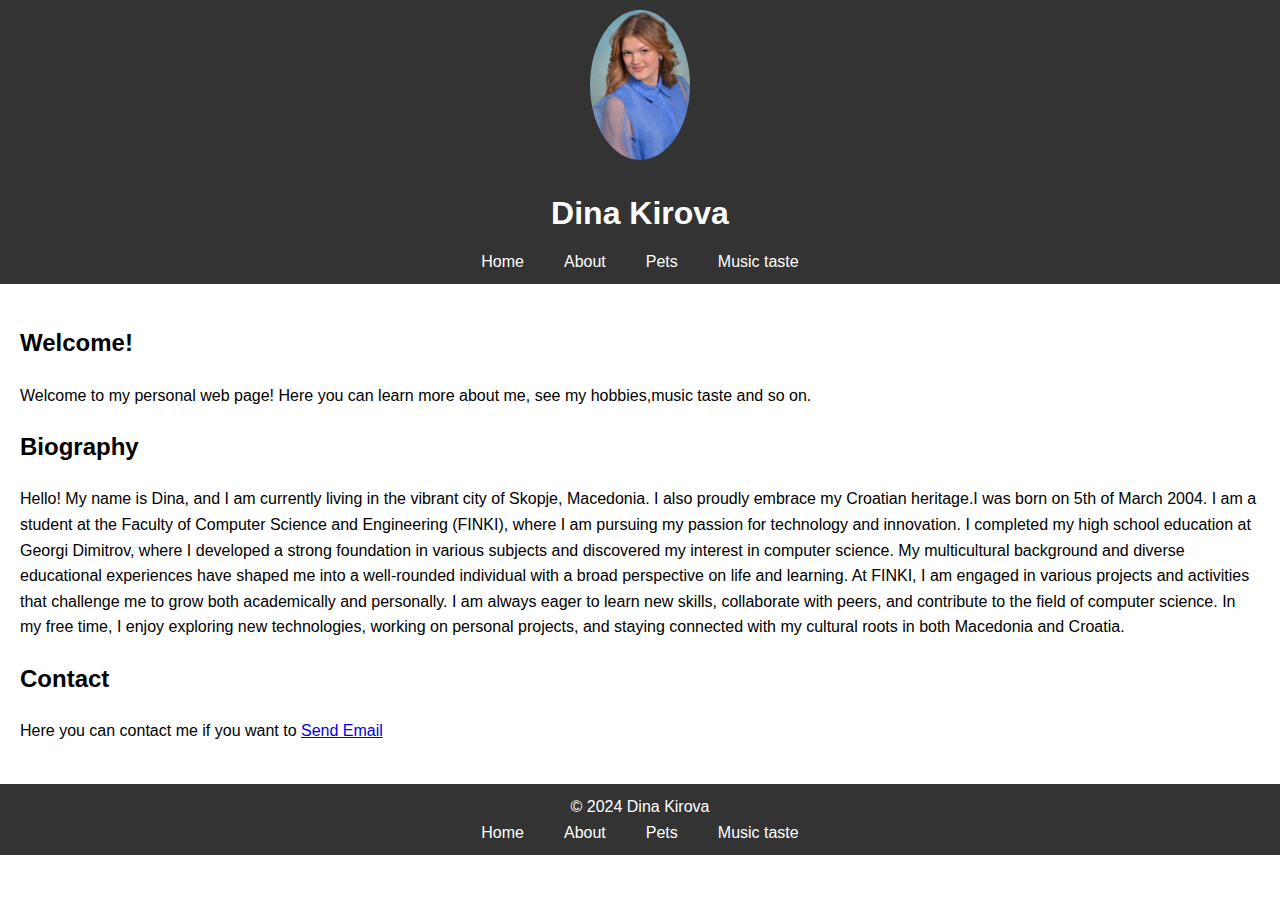
<file: index.html>
<!DOCTYPE html>
<html lang="en">
<head>
  <meta charset="UTF-8">
  <title>My personal web page</title>
  <link rel="stylesheet" href="index.css">
</head>
<body>
<header>
  <img class="profile-picture"src="IMG_2939.jpg"/>
  <h1>Dina Kirova</h1>
  <nav>
    <ul>
      <li><a href="index.html">Home</a></li>
      <li><a href="about.html">About</a></li>
      <li><a href="pet.html">Pets</a></li>
      <li><a href="music.html">Music taste</a></li>
    </ul>
  </nav>
</header>

<main>
  <section id="home">
    <h2>Welcome!</h2>
    <p>Welcome to my personal web page! Here you can learn more about me, see my hobbies,music taste and so on.</p>
  </section>

  <section id="about">
    <h2>Biography</h2>
    <p>Hello! My name is Dina, and I am currently living in the vibrant city of Skopje, Macedonia. I also proudly embrace my Croatian heritage.I was born on 5th of March 2004. I am a student at the Faculty of Computer Science and Engineering (FINKI), where I am pursuing my passion for technology and innovation.

      I completed my high school education at Georgi Dimitrov, where I developed a strong foundation in various subjects and discovered my interest in computer science. My multicultural background and diverse educational experiences have shaped me into a well-rounded individual with a broad perspective on life and learning.

      At FINKI, I am engaged in various projects and activities that challenge me to grow both academically and personally. I am always eager to learn new skills, collaborate with peers, and contribute to the field of computer science.

      In my free time, I enjoy exploring new technologies, working on personal projects, and staying connected with my cultural roots in both Macedonia and Croatia.</p>
  </section>


  <section id="contact">
    <h2>Contact</h2>
    <p>Here you can contact me if you want to <a href="mailto:dina.kirova05@gmail.com">Send Email</a></p>
  </section>
</main>

<footer>
  &copy; 2024 Dina Kirova
  <nav>
    <ul>
      <li><a href="index.html">Home</a></li>
      <li><a href="about.html">About</a></li>
      <li><a href="pet.html">Pets</a></li>
      <li><a href="music.html">Music taste</a></li>
    </ul>
  </nav>
</footer>
</body>
</html>
</file>
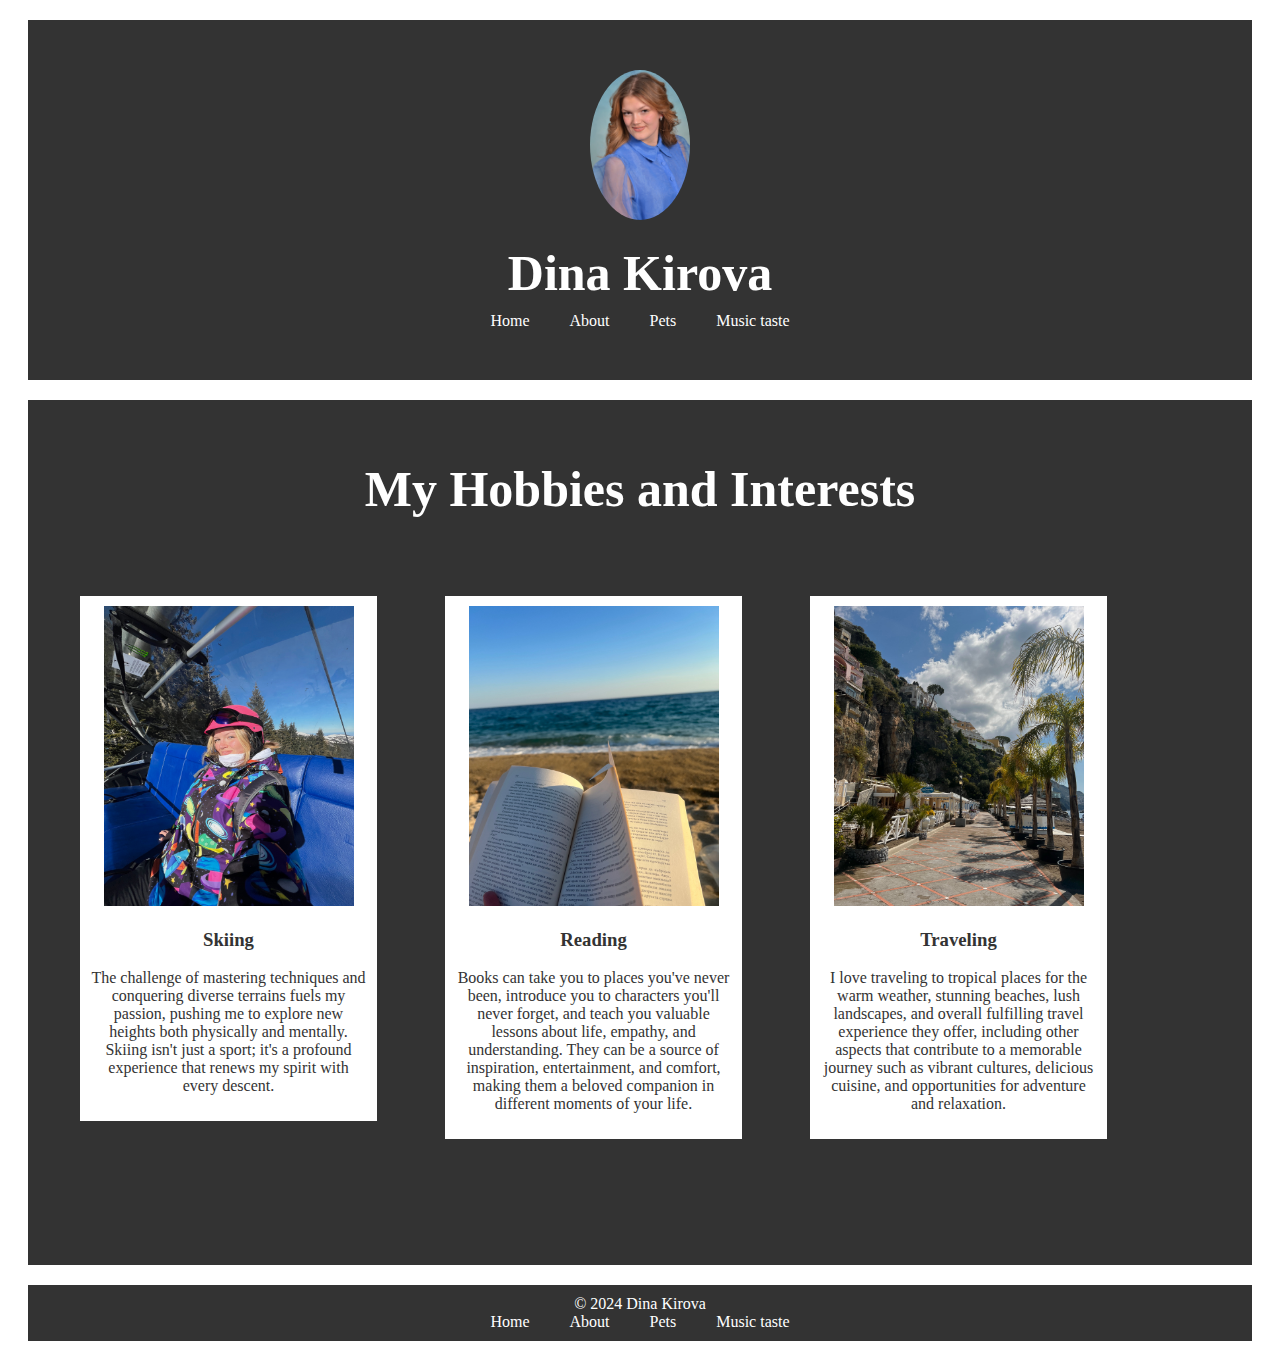
<file: about.html>
<!DOCTYPE html>
<html lang="en">
<head>
  <meta charset="UTF-8">
  <title>My personal web page</title>
  <link rel="stylesheet" href="about.css">
</head>
<body>
<header>
  <img class="profile-picture"src="IMG_2939.jpg"/>
  <h1>Dina Kirova</h1>
  <nav>
    <ul>
      <li><a href="index.html">Home</a></li>
      <li><a href="about.html">About</a></li>
      <li><a href="pet.html">Pets</a></li>
      <li><a href="music.html">Music taste</a></li>
    </ul>
  </nav>
</header>
</div>
<header>
  <h1>My Hobbies and Interests</h1>
  <div class="row">
    <div class="column">
      <div class="content">
        <img src="IMG_4470.JPG" height="300" width="250"/>
        <h3>Skiing</h3>
        <p>The challenge of mastering techniques and conquering diverse terrains fuels my passion, pushing me to explore new heights both physically and mentally. Skiing isn't just a sport; it's a profound experience that renews my spirit with every descent.</p>
      </div>
    </div>
    <div class="column">
      <div class="content">

        <img src="IMG_4942.JPG" height="300" width="250"/>
        <h3>Reading</h3>
        <p>Books can take you to places you've never been, introduce you to characters you'll never forget, and teach you valuable lessons about life, empathy, and understanding. They can be a source of inspiration, entertainment, and comfort, making them a beloved companion in different moments of your life.</p>
      </div>
    </div>
    <div class="column">
      <div class="content">

        <img src="IMG_7647.jpg"height="300" width="250"/>
        <h3>Traveling</h3>
        <p>I love traveling to tropical places for the warm weather, stunning beaches, lush landscapes, and overall fulfilling travel experience they offer, including other aspects that contribute to a memorable journey such as vibrant cultures, delicious cuisine, and opportunities for adventure and relaxation.</p>
      </div>
    </div>
    </div>
  </div>
</header>
<footer>
  &copy; 2024 Dina Kirova
  <nav>
    <ul>
      <li><a href="index.html">Home</a></li>
      <li><a href="about.html">About</a></li>
      <li><a href="pet.html">Pets</a></li>
      <li><a href="music.html">Music taste</a></li>
    </ul>
  </nav>
</footer>
</body>
</html>
</file>
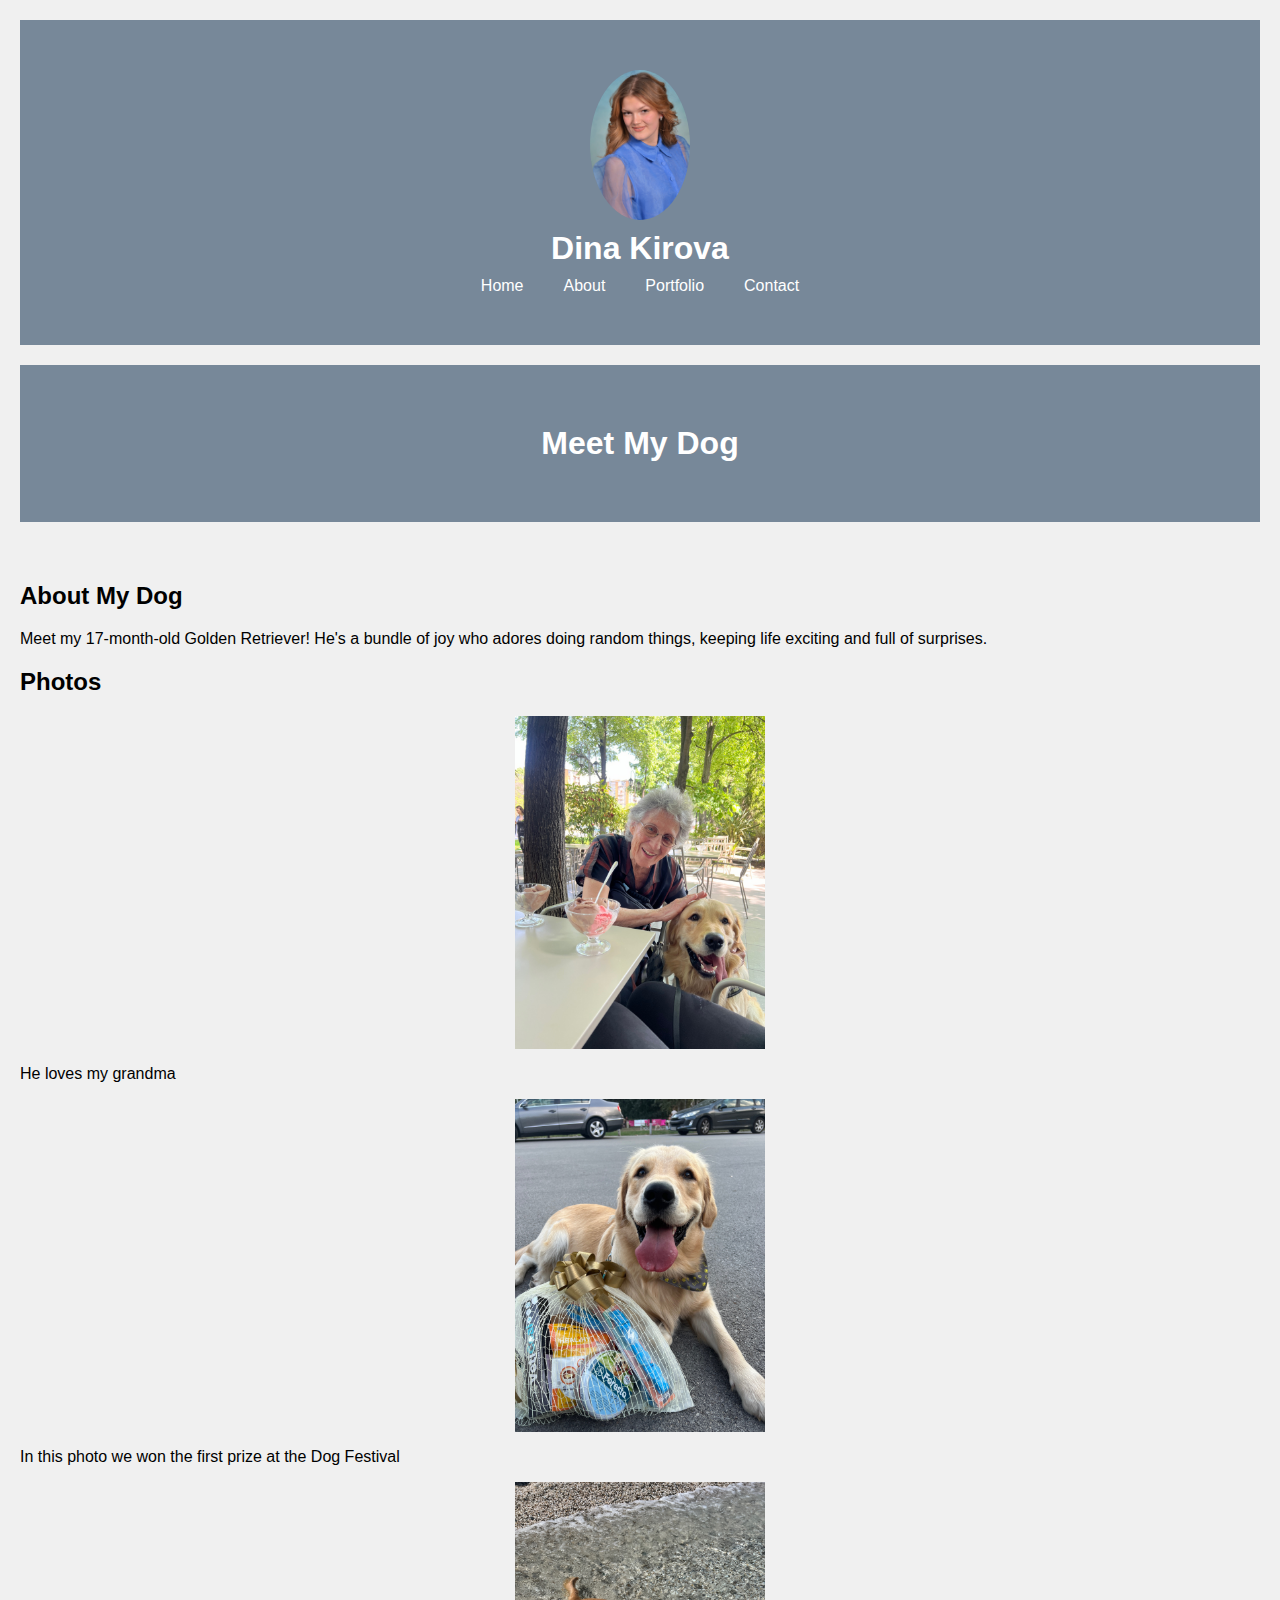
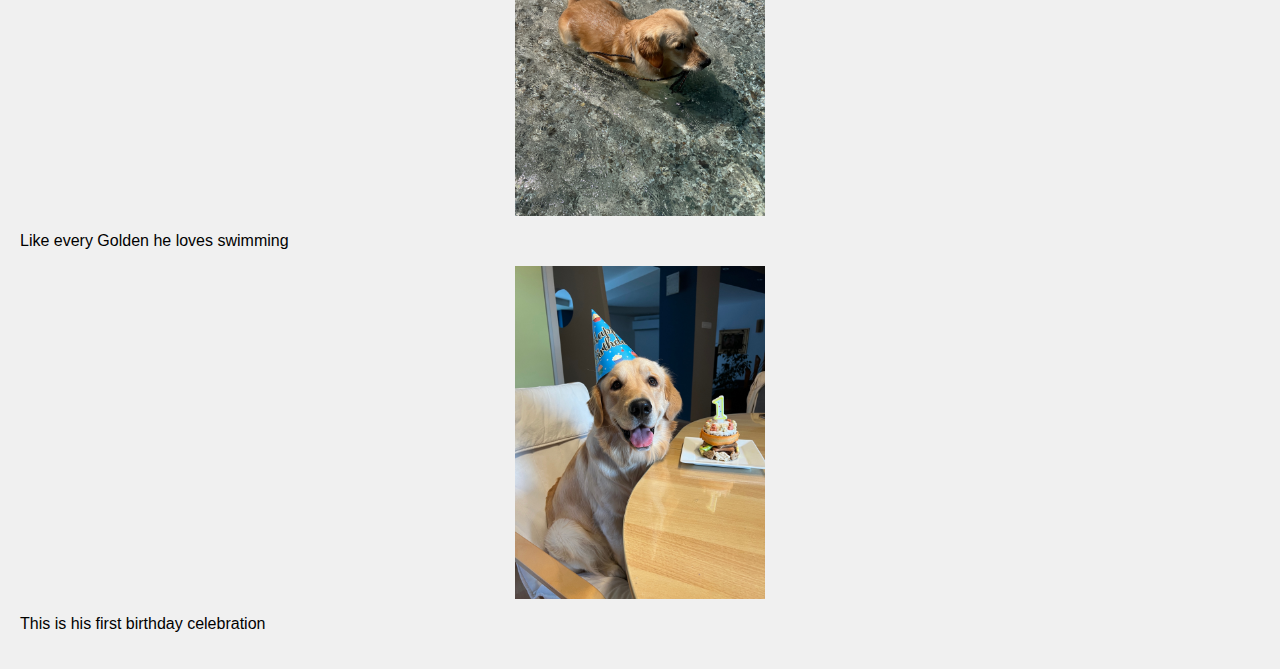
<file: contact.html>
<!DOCTYPE html>
<html lang="en">
<head>
  <meta charset="UTF-8">
  <title>Title</title>
  <link rel="stylesheet" href="contact.css">
</head>
<body>
<header>
  <img class="profile-picture"src="IMG_2939.jpg"/>
  <h1>Dina Kirova</h1>
  <nav>
    <ul>
      <li><a href="#home">Home</a></li>
      <li><a href="#about">About</a></li>
      <li><a href="#portfolio">Portfolio</a></li>
      <li><a href="#contact">Contact</a></li>
    </ul>
  </nav>
</header>
</div>
<header>
  <h1>Meet My Dog</h1>
</header>
<section>
  <h2>About My Dog</h2>
  <p>
    Meet my 17-month-old Golden Retriever! He's a bundle of joy who adores doing random things, keeping life exciting and full of surprises.

  </p>
  <h2>Photos</h2>
  <div>

    <img src="IMG_7874.JPG" height="300" width="250"/>
    <p>He loves my grandma</p>
  </div>
  <div>

    <img src="IMG_6327.JPG" height="300" width="250"/>
    <p>In this photo we won the first prize at the Dog Festival</p>
  </div>
  <div>


    <img src="IMG_5222.JPG" height="300" width="250"/>
    <p>Like every Golden he loves swimming</p>
  </div>
  <div>


    <img src="IMG_0565.JPG" height="300" width="250"/>
    <p>This is his first birthday celebration</p>
  </div>
</section>
</body>
</html>
</file>
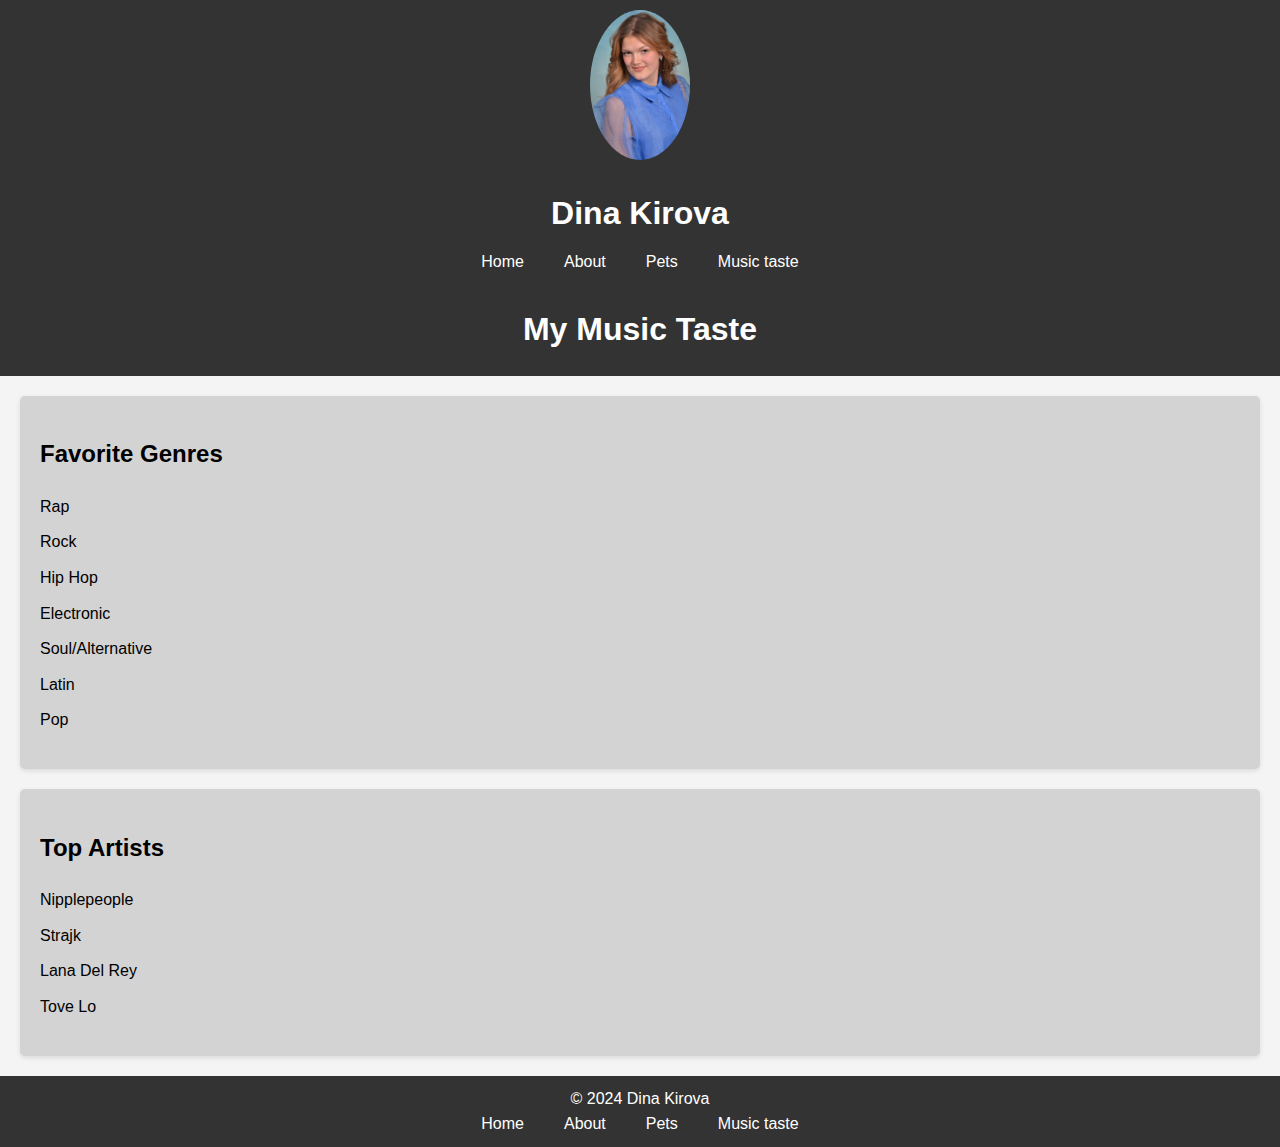
<file: music.html>
<!DOCTYPE html>
<html lang="en">
<head>
  <meta charset="UTF-8">
  <title>Title</title>
  <link rel="stylesheet" href="music.css">
</head>
<body>
<header>
  <img class="profile-picture"src="IMG_2939.jpg"/>
  <h1>Dina Kirova</h1>
  <nav>
    <ul>
      <li><a href="index.html">Home</a></li>
      <li><a href="about.html">About</a></li>
      <li><a href="pet.html">Pets</a></li>
      <li><a href="music.html">Music taste</a></li>
    </ul>
  </nav>
</header>
<header>
  <h1>My Music Taste</h1>
</header>
<section>
  <h2>Favorite Genres</h2>
  <ul>
    <li>Rap</li>
    <li>Rock</li>
    <li>Hip Hop</li>
    <li>Electronic</li>
    <li>Soul/Alternative</li>
    <li>Latin</li>
    <li>Pop</li>
  </ul>
</section>
<section>
  <h2>Top Artists</h2>
  <ul>
    <li>Nipplepeople</li>
    <li>Strajk</li>
    <li>Lana Del Rey</li>
    <li>Tove Lo</li>
  </ul>
</section>
<footer>
  &copy; 2024 Dina Kirova
  <nav>
    <ul>
      <li><a href="index.html">Home</a></li>
      <li><a href="about.html">About</a></li>
      <li><a href="pet.html">Pets</a></li>
      <li><a href="music.html">Music taste</a></li>
    </ul>
  </nav>
</footer>
</body>
</html>
</file>
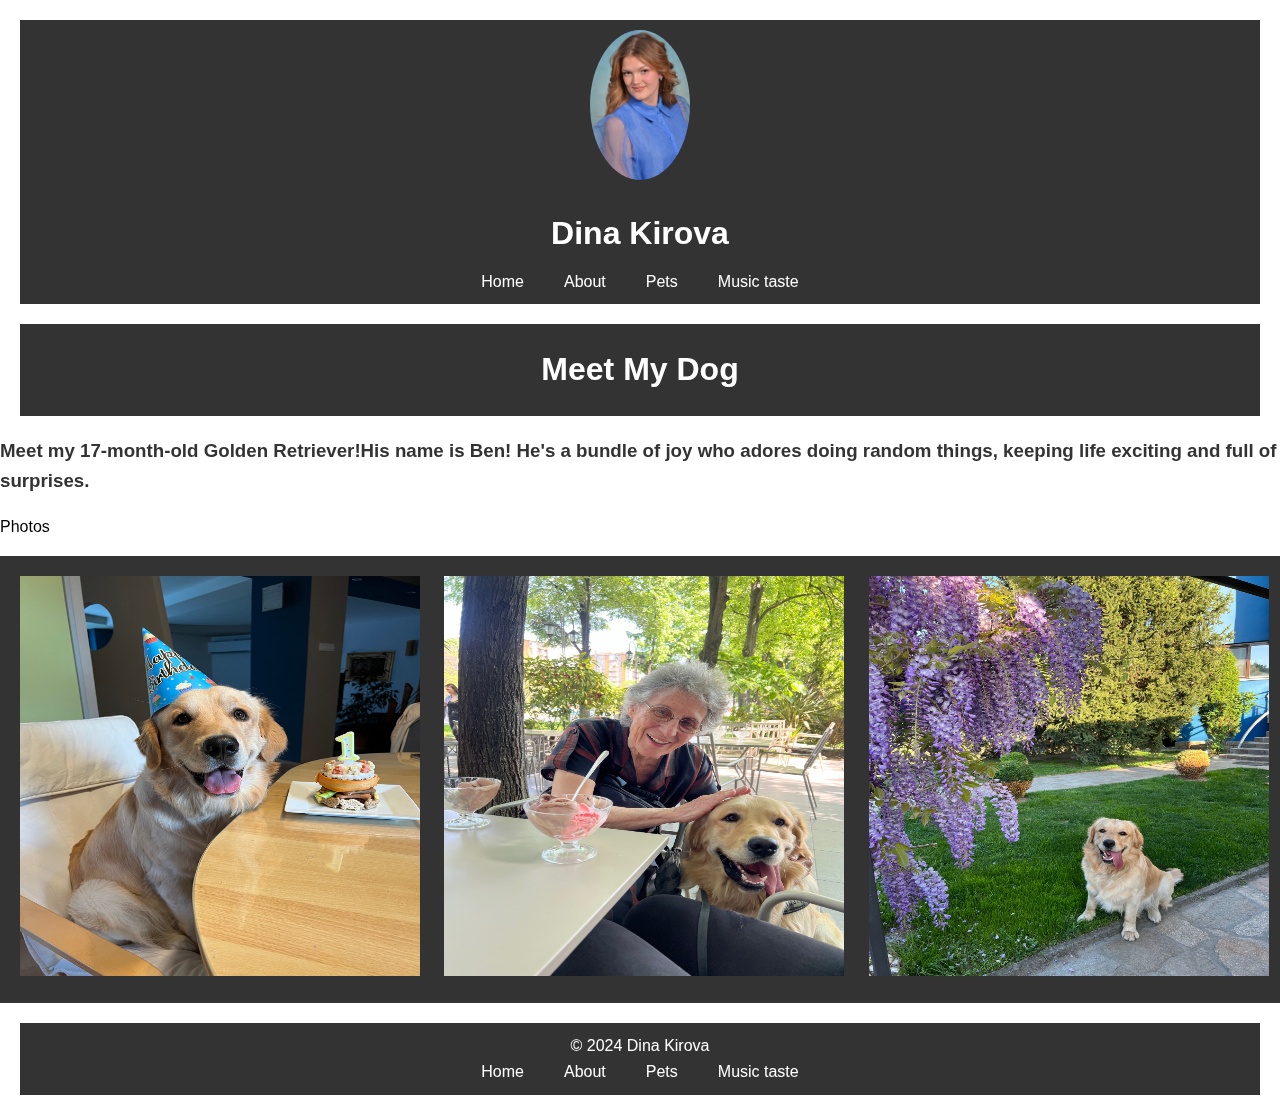
<file: pet.html>
<!DOCTYPE html>
<html lang="en">
<head>
  <meta charset="UTF-8">
  <title>Title</title>
  <link rel="stylesheet" href="pet.css">
</head>
<body>
<header>
  <img class="profile-picture"src="IMG_2939.jpg"/>
  <h1>Dina Kirova</h1>
  <nav>
    <ul>
      <li><a href="index.html">Home</a></li>
      <li><a href="about.html">About</a></li>
      <li><a href="pet.html">Pets</a></li>
      <li><a href="music.html">Music taste</a></li>
    </ul>
  </nav>
</header>
<header>
  <h1>Meet My Dog</h1>
</header>
<h3>Meet my 17-month-old Golden Retriever!His name is Ben! He's a bundle of joy who adores doing random things, keeping life exciting and full of surprises.</h3>
<p>Photos</p>

<div class="scroll-container">
  <img src="IMG_0565.JPG" alt="Cinque Terre" width="400" height="400">
  <img src="IMG_7874.JPG" alt="Forest" width="400" height="400">
  <img src="IMG_7833.JPG" alt="Northern Lights" width="400" height="400">
  <img src="IMG_6327.JPG" alt="Mountains" width="400" height="400">
  <img src="IMG_5222.JPG" alt="Mountains" width="400" height="400">
  <img src="IMG_2234.JPG" alt="Mountains" width="400" height="400">
  <img src="IMG_1371.jpg" alt="Mountains" width="200" height="400">
</div>
<footer>
  &copy; 2024 Dina Kirova
  <nav>
    <ul>
      <li><a href="index.html">Home</a></li>
      <li><a href="about.html">About</a></li>
      <li><a href="pet.html">Pets</a></li>
      <li><a href="music.html">Music taste</a></li>
    </ul>
  </nav>
</footer>


</body>
</html>
</file>
<file: index.css>
body {
  font-family: Arial, sans-serif;
  margin: 0;
  padding: 0;
  line-height: 1.6;
}

header {
  background-color:#333;
  color: white;
  padding: 10px 0;
  text-align: center;
}

.profile-picture {
  border-radius: 50%;
  width: 100px;
  height: 150px;
  margin-bottom: 10px;
}

header h1 {
  margin: 10px 0;
}

nav ul {
  list-style-type: none;
  padding: 0;
  margin: 0;
  display: flex;
  justify-content: center;
}

nav ul li {
  margin: 0 10px;
}

nav ul li a {
  color: white;
  text-decoration: none;
  padding: 5px 10px;
}

nav ul li a:hover {
  background-color: #555;
  border-radius: 5px;
}

main {
  padding: 20px;
}

section {
  margin-bottom: 20px;
}

footer {
  background-color: #333;
  color: white;
  text-align: center;
  padding: 10px 0;
  position: fixed
  css
  Copy code
  width: 100%;
  bottom: 0;
}

footer nav ul {
  list-style-type: none;
  padding: 0;
  margin: 0;
  display: flex;
  justify-content: center;
}

footer nav ul li {
  margin: 0 10px;
}

footer nav ul li a {
  color: white;
  text-decoration: none;
}

footer nav ul li a:hover {
  text-decoration: underline;
}
</file>
<file: about.css>
header {
  background-color:#333;
  color: white;
  padding: 50px 0;
  text-align: center;
  justify-content: center;
}

.profile-picture {
  border-radius: 50%;
  width: 100px;
  height: 150px;
  margin-bottom: 10px;
}

header h1 {
  margin: 10px 0;
}

nav ul {
  list-style-type: none;
  padding: 0;
  margin: 0;
  display: flex;
  justify-content: center;
}

nav ul li {
  margin: 0 10px;
}

nav ul li a {
  color: white;
  text-decoration: none;
  padding: 5px 10px;
}

nav ul li a:hover {
  background-color: #555;
  border-radius: 5px;
}


header, main, footer {
  margin: 20px;
}

header h1 {
  text-align: center;
}

.main-section {
  margin-bottom: 30px;
}

.image-gallery {
  display: grid;
  grid-template-columns: repeat(auto-fill, minmax(200px, 1fr));
  grid-gap: 10px;
}

.image-gallery img {
  max-width: 100%;
  height: auto;
}
.main {
  max-width: 1000px;
  margin: auto;
}

h1 {
  font-size: 50px;
  word-break: break-all;
}

.row {
  margin: 8px -16px;
}


.row,
.row > .column {
  padding: 34px;
}


.column {
  float: left;
  width: 25%;
}


.row:after {
  content: "";
  display: table;
  clear: both;
}


.content {
  background-color:white;
  padding: 10px;
}
footer {
  background-color: #333;
  color: white;
  text-align: center;
  padding: 10px 0;
  position: fixed
  css
  Copy code
  width: 100%;
  bottom: 0;
}

footer nav ul {
  list-style-type: none;
  padding: 0;
  margin: 0;
  display: flex;
  justify-content: center;
}

footer nav ul li {
  margin: 0 10px;
}

footer nav ul li a {
  color: white;
  text-decoration: none;
}

footer nav ul li a:hover {
  text-decoration: underline;
}

h3{
  color: #333333;
}
p{
  color: #333333;
}
</file>
<file: contact.css>
body {
  font-family: Arial, sans-serif;
  margin: 0;
  padding: 0;
  background-color: #f0f0f0;
}
header {
  background-color: #333;
  color: #fff;
  padding: 10px;
  text-align: center;
}
section {
  padding: 20px;
}
img {
  max-width: 100%;
  height: auto;
  display: block;
  margin: 0 auto;
}
header {
  background-color:lightslategrey;
  color: white;
  padding: 50px 0;
  text-align: center;
  justify-content: center;
}

.profile-picture {
  border-radius: 50%;
  width: 100px;
  height: 150px;
  margin-bottom: 10px;
}

header h1 {
  margin: 10px 0;
}

nav ul {
  list-style-type: none;
  padding: 0;
  margin: 0;
  display: flex;
  justify-content: center;
}

nav ul li {
  margin: 0 10px;
}

nav ul li a {
  color: white;
  text-decoration: none;
  padding: 5px 10px;
}

nav ul li a:hover {
  background-color: #555;
  border-radius: 5px;
}


header, main, footer {
  margin: 20px;
}

header h1 {
  text-align: center;
}

.main-section {
  margin-bottom: 30px;
}
</file>
<file: music.css>
body {
  font-family: Arial, sans-serif;
  background-color: #f4f4f4;
  margin: 0;
  padding: 0;
}
header {
  background-color: #333;
  color: #fff;
  padding: 10px 20px;
  text-align: center;
}
h1 {
  margin: 20px 0;
}
section {
  padding: 20px;
  margin: 20px;
  background-color:lightgrey;
  border-radius: 5px;
  box-shadow: 0 2px 5px rgba(0, 0, 0, 0.1);
}
ul {
  list-style-type: none;
  padding: 0;
}
li {
  margin-bottom: 10px;
}
body {
  font-family: Arial, sans-serif;
  margin: 0;
  padding: 0;
  line-height: 1.6;
}

header {
  background-color:#333;
  color: white;
  padding: 10px 0;
  text-align: center;
}

.profile-picture {
  border-radius: 50%;
  width: 100px;
  height: 150px;
  margin-bottom: 10px;
}

header h1 {
  margin: 10px 0;
}

nav ul {
  list-style-type: none;
  padding: 0;
  margin: 0;
  display: flex;
  justify-content: center;
}

nav ul li {
  margin: 0 10px;
}

nav ul li a {
  color: white;
  text-decoration: none;
  padding: 5px 10px;
}

nav ul li a:hover {
  background-color: #555;
  border-radius: 5px;
}

main {
  padding: 20px;
}
footer {
  background-color: #333;
  color: white;
  text-align: center;
  padding: 10px 0;
  position: fixed
  css
  Copy code
  width: 100%;
  bottom: 0;
}

footer nav ul {
  list-style-type: none;
  padding: 0;
  margin: 0;
  display: flex;
  justify-content: center;
}

footer nav ul li {
  margin: 0 10px;
}

footer nav ul li a {
  color: white;
  text-decoration: none;
}

footer nav ul li a:hover {
  text-decoration: underline;
}
</file>
<file: pet.css>
div.scroll-container {
  background-color: #333;
  overflow: auto;
  white-space: nowrap;
  padding: 10px;
}

div.scroll-container img {
  padding: 10px;
}
body {
  font-family: Arial, sans-serif;
  margin: 0;
  padding: 0;
  line-height: 1.6;
}

header {
  background-color:#333;
  color: white;
  padding: 10px 0;
  text-align: center;
}

.profile-picture {
  border-radius: 50%;
  width: 100px;
  height: 150px;
  margin-bottom: 10px;
}

header h1 {
  margin: 10px 0;
}

nav ul {
  list-style-type: none;
  padding: 0;
  margin: 0;
  display: flex;
  justify-content: center;
}

nav ul li {
  margin: 0 10px;
}

nav ul li a {
  color: white;
  text-decoration: none;
  padding: 5px 10px;
}

nav ul li a:hover {
  background-color: #555;
  border-radius: 5px;
}
header, main, footer {
  margin: 20px;
}

header h1 {
  text-align: center;
}

.main-section {
  margin-bottom: 30px;
}
h3{
  color: #333;
}
footer {
  background-color: #333;
  color: white;
  text-align: center;
  padding: 10px 0;
  position: fixed
  css
  Copy code
  width: 100%;
  bottom: 0;
}

footer nav ul {
  list-style-type: none;
  padding: 0;
  margin: 0;
  display: flex;
  justify-content: center;
}

footer nav ul li {
  margin: 0 10px;
}

footer nav ul li a {
  color: white;
  text-decoration: none;
}

footer nav ul li a:hover {
  text-decoration: underline;
}
</file>
